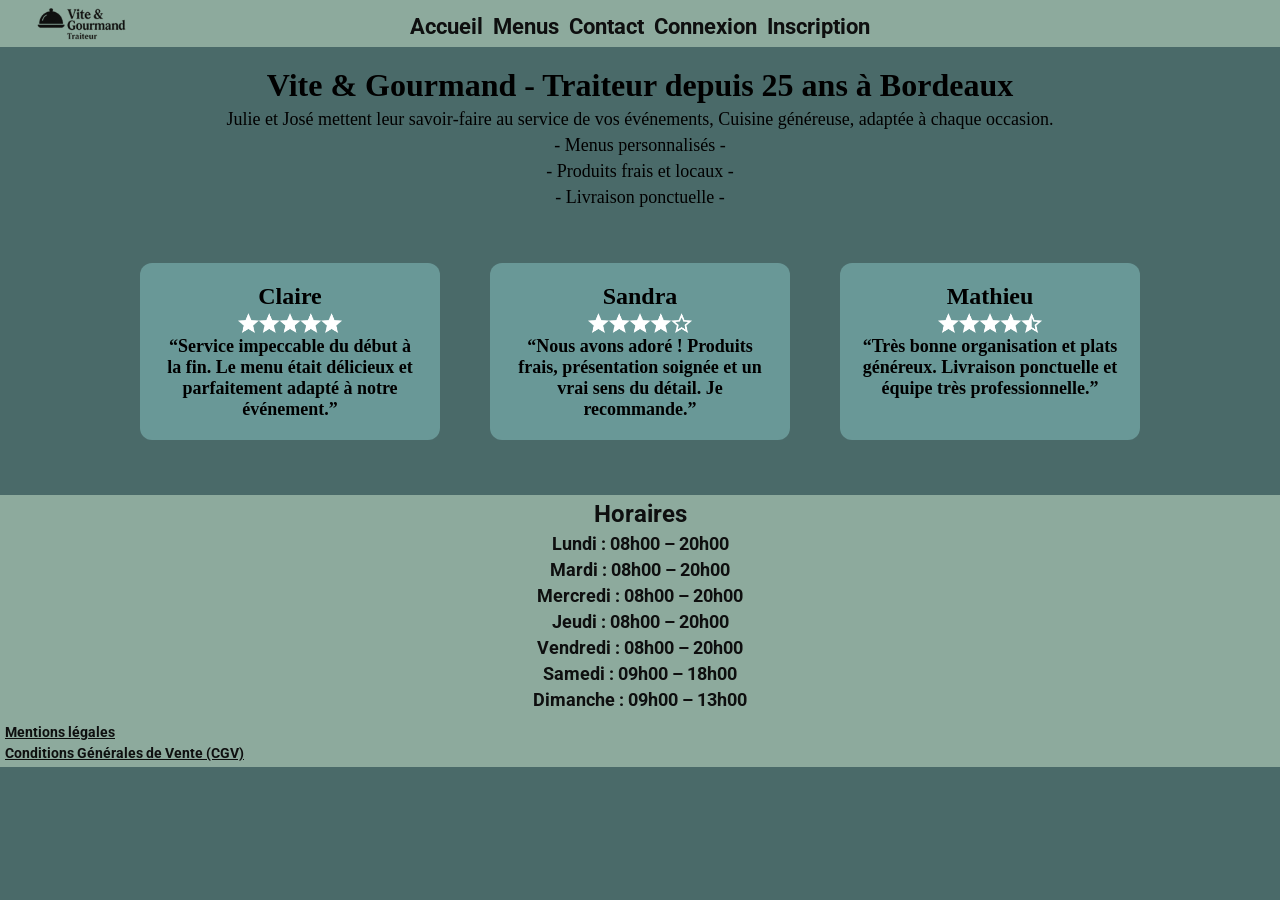
<file: index.html>
<!DOCTYPE html>
<html lang="fr">
<head>
    <meta charset="UTF-8">
    <meta name="viewport" content="width=device-width, initial-scale=1.0">
    <title>Vite & Gourmand</title>
    <link rel="stylesheet" href="./assets/css/style.css">
</head>
<body>

    <header id="header"></header>

    <div class="descriptif">
        <h1>Vite & Gourmand - Traiteur depuis 25 ans à Bordeaux</h1>
        <p>Julie et José mettent leur savoir‑faire au service de vos événements, Cuisine généreuse, adaptée à chaque occasion.</p>
        <ul>
            <li>- Menus personnalisés -</li>
            <li>- Produits frais et locaux -</li>
            <li>- Livraison ponctuelle -</li>
        </ul>
    </div>

    <div class="cards">
        <div class="card">
            <h2>Claire</h2>
            <img src="./assets/images/5etoile.png" alt="5 etoiles">
            <div class="content">
                <h3>“Service impeccable du début à la fin. Le menu était délicieux et parfaitement adapté à notre événement.”</h3>
            </div>
        </div>

        <div class="card">
            <h2>Sandra</h2>
            <img src="./assets/images/4Etoile.png" alt="4 etoiles">
            <div class="content">
                <h3>“Nous avons adoré ! Produits frais, présentation soignée et un vrai sens du détail. Je recommande.”</h3>
            </div>
        </div>

        <div class="card">
            <h2>Mathieu</h2>
            <img src="./assets/images/4-5etoile.png" alt="4 et demi etoiles">
            <div class="content">
                <h3>“Très bonne organisation et plats généreux. Livraison ponctuelle et équipe très professionnelle.”</h3>
            </div>
        </div>
    </div>

    <footer id="footer"></footer>

    <script type="module">
        import { loadNavbar, loadFooter } from "./assets/js/script.js";
        loadNavbar();
        loadFooter();
    </script>
</body>
</html>
</file>
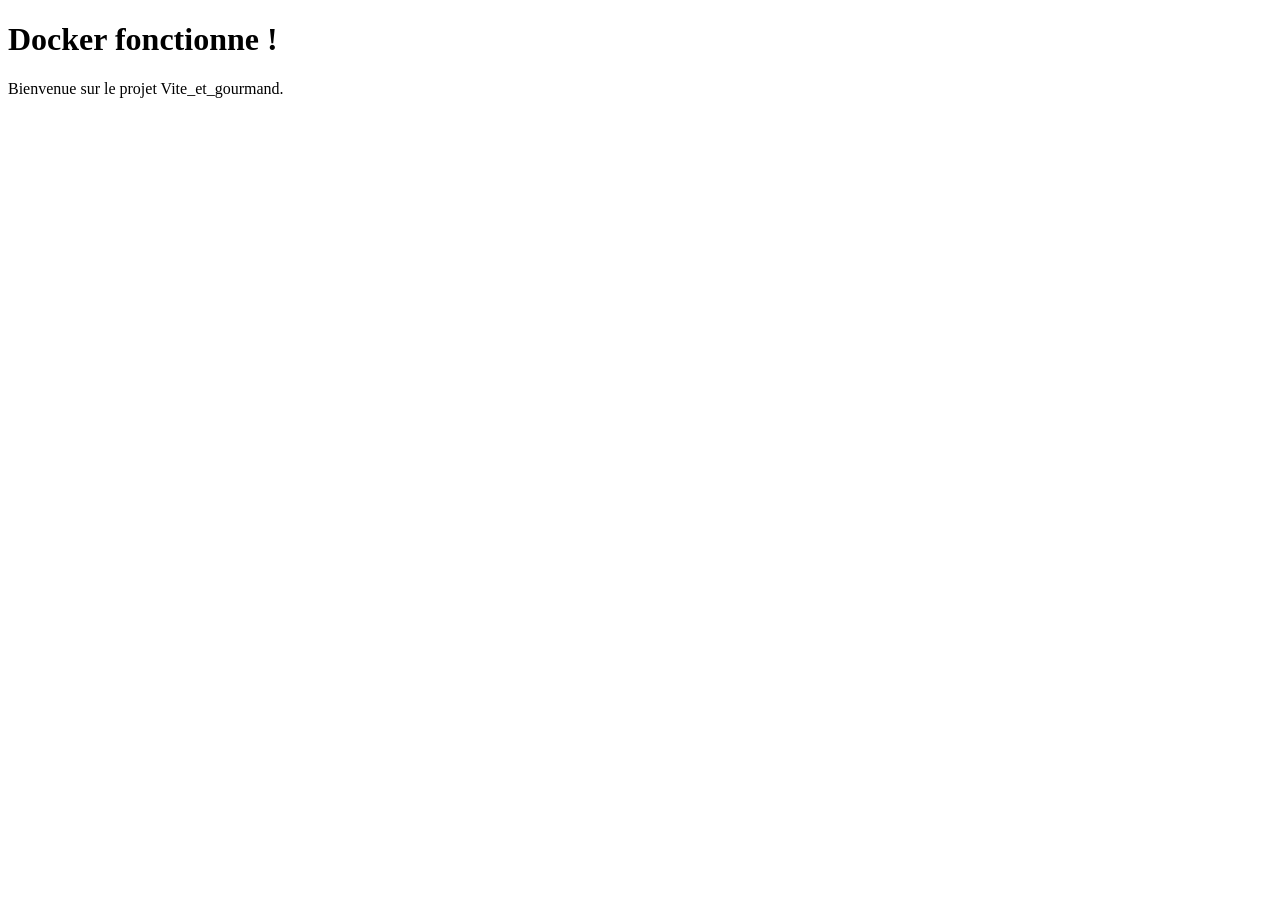
<file: public/index.html>
<!DOCTYPE html>
<html lang="fr">
<head>
    <meta charset="UTF-8">
    <title>Vite et Gourmand</title>
</head>
<body>
    <h1>Docker fonctionne !</h1>
    <p>Bienvenue sur le projet Vite_et_gourmand.</p>
</body>
</html>
</file>
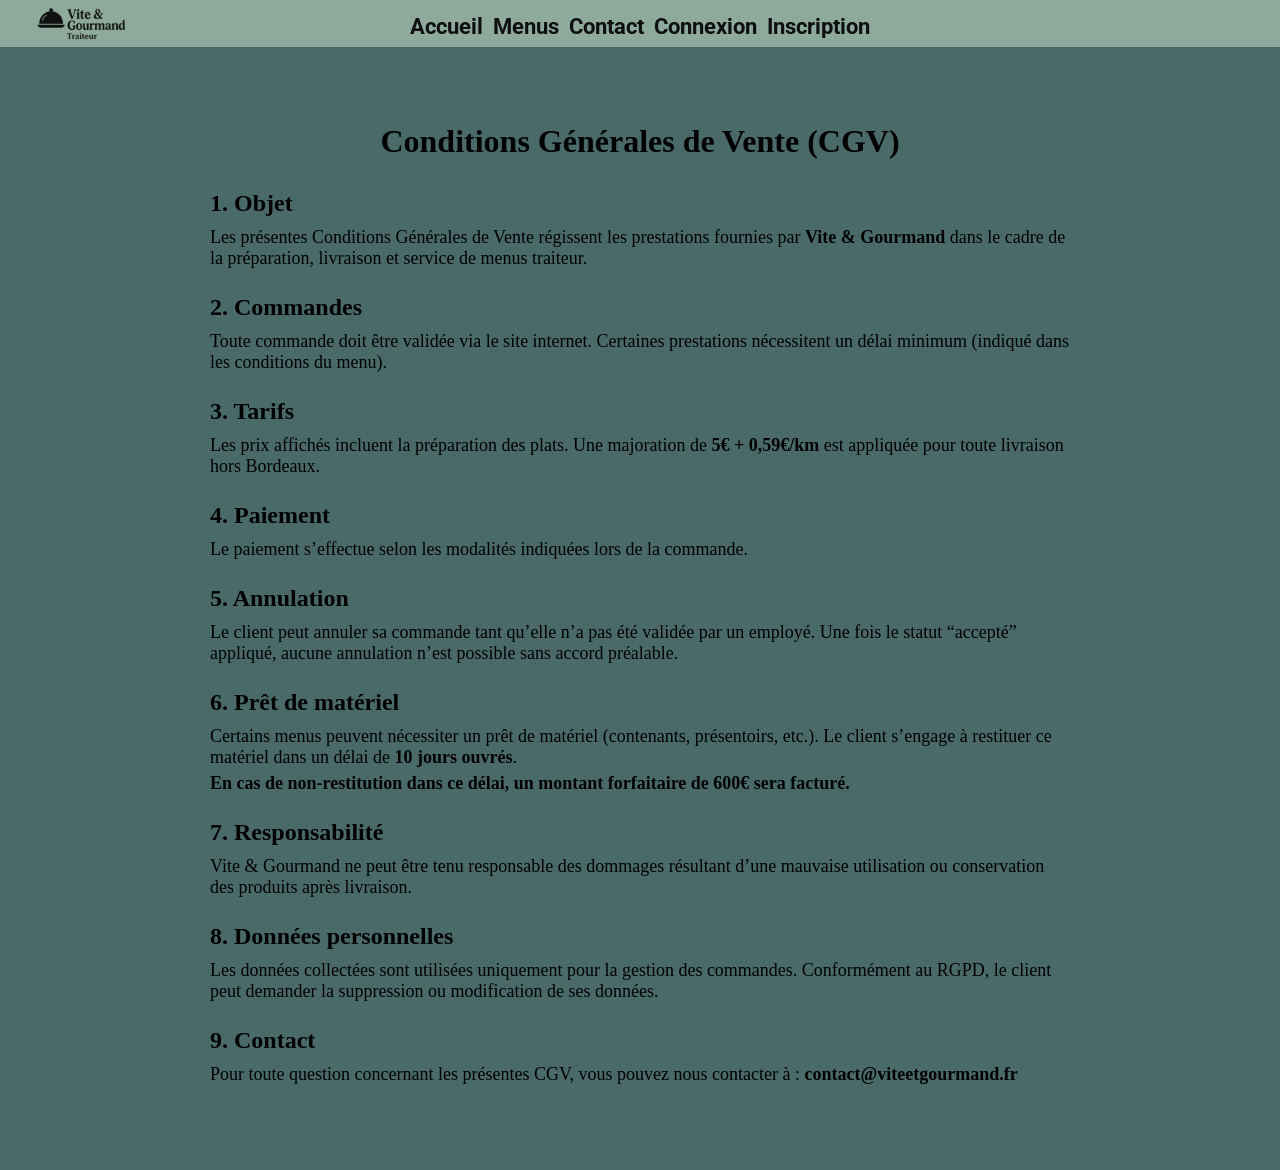
<file: pages/cgv.html>
<!DOCTYPE html>
<html lang="fr">

<head>
    <meta charset="UTF-8">
    <meta name="viewport" content="width=device-width, initial-scale=1.0">
    <title>Conditions Générales de Vente</title>
    <link rel="stylesheet" href="../assets/css/style.css">
</head>

<body>

    <header id="header"></header>

    <script type="module">
        import { loadNavbar, loadFooter } from "../assets/js/script.js";
        loadNavbar();
        loadFooter();
    </script>

    <main class="legal-container">

        <h1>Conditions Générales de Vente (CGV)</h1>

        <section>
            <h2>1. Objet</h2>
            <p>Les présentes Conditions Générales de Vente régissent les prestations fournies par 
            <strong>Vite & Gourmand</strong> dans le cadre de la préparation, livraison et service de menus traiteur.</p>
        </section>

        <section>
            <h2>2. Commandes</h2>
            <p>Toute commande doit être validée via le site internet. Certaines prestations nécessitent un délai minimum 
            (indiqué dans les conditions du menu).</p>
        </section>

        <section>
            <h2>3. Tarifs</h2>
            <p>Les prix affichés incluent la préparation des plats.  
            Une majoration de <strong>5€ + 0,59€/km</strong> est appliquée pour toute livraison hors Bordeaux.</p>
        </section>

        <section>
            <h2>4. Paiement</h2>
            <p>Le paiement s’effectue selon les modalités indiquées lors de la commande.</p>
        </section>

        <section>
            <h2>5. Annulation</h2>
            <p>Le client peut annuler sa commande tant qu’elle n’a pas été validée par un employé.  
            Une fois le statut “accepté” appliqué, aucune annulation n’est possible sans accord préalable.</p>
        </section>

        <section>
            <h2>6. Prêt de matériel</h2>
            <p>Certains menus peuvent nécessiter un prêt de matériel (contenants, présentoirs, etc.).  
            Le client s’engage à restituer ce matériel dans un délai de <strong>10 jours ouvrés</strong>.</p>

            <p><strong>En cas de non‑restitution dans ce délai, un montant forfaitaire de 600€ sera facturé.</strong></p>
        </section>

        <section>
            <h2>7. Responsabilité</h2>
            <p>Vite & Gourmand ne peut être tenu responsable des dommages résultant d’une mauvaise utilisation ou conservation des produits après livraison.</p>
        </section>

        <section>
            <h2>8. Données personnelles</h2>
            <p>Les données collectées sont utilisées uniquement pour la gestion des commandes.  
            Conformément au RGPD, le client peut demander la suppression ou modification de ses données.</p>
        </section>

        <section>
            <h2>9. Contact</h2>
            <p>Pour toute question concernant les présentes CGV, vous pouvez nous contacter à :  
            <strong>contact@viteetgourmand.fr</strong></p>
        </section>

    </main>
</body>

</html>
</file>
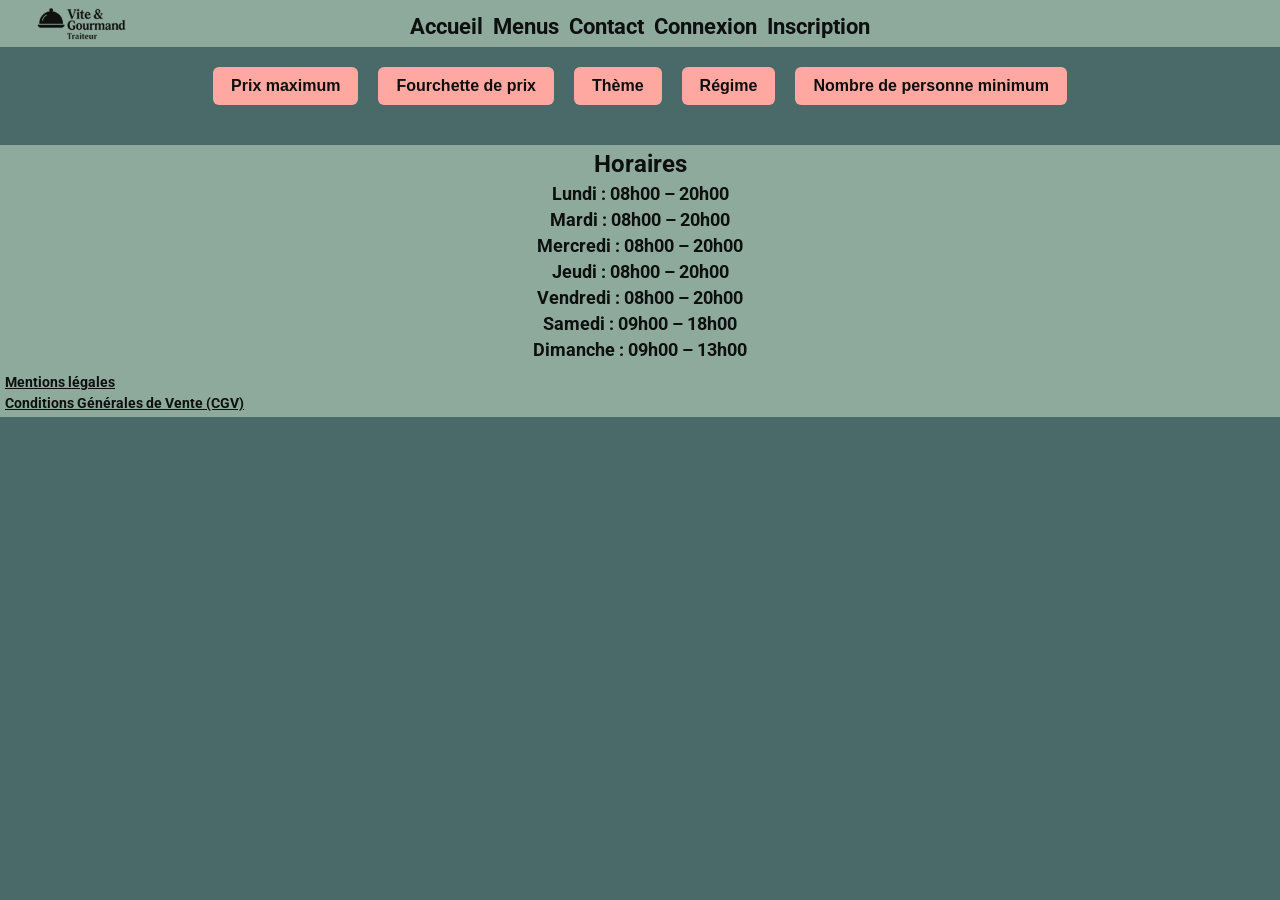
<file: pages/commande.html>
<!DOCTYPE html>
<html lang="fr">

<head>
    <meta charset="UTF-8">
    <meta name="viewport" content="width=device-width, initial-scale=1.0">
    <title>Commande</title>
    <link rel="stylesheet" href="../assets/css/style.css">
</head>

<body>

    <header id="header"></header>

    <script type="module">
        import { loadNavbar, loadFooter } from "../assets/js/script.js";
        loadNavbar();
        loadFooter();
    </script>

    <main class="commande-container">

        <div class="commande-card">

            <h1>Commande du menu</h1>

            <form id="commande-form">

                <h2>Informations client</h2>

                <label for="fullname">Nom et Prénom</label>
                <input type="text" id="fullname" readonly>

                <label for="email">Email</label>
                <input type="email" id="email" readonly>

                <label for="gsm">Numéro de téléphone</label>
                <input type="text" id="gsm" readonly>

                <h2>Prestation</h2>

                <label for="adresse">Adresse de livraison</label>
                <input type="text" id="adresse" placeholder="N° et nom de la rue seulement" required>

                <label for="ville">Ville</label>
                <input type="text" id="ville" required>

                <label for="cp">Code postal</label>
                <input type="text" id="cp" required>

                <label for="distance">Distance en km</label>
                <input type="number" id="distance" min="0" value="0">
                <p class="info-livraison">
                    Livraison : 5 €.<br>
                    Hors Bordeaux : +0,59 €/km.
                </p>
                <br>

                <label for="date">Date de la prestation</label>
                <input type="date" id="date" required>

                <label for="heure">Heure souhaitée</label>
                <input type="time" id="heure" required>

                <h2>Nombre de personnes</h2>

                <label for="nbPersonnes">Nombre de personnes</label>
                <input type="number" id="nbPersonnes" min="1" required>

                <p id="prixTotal" class="prix-info">Prix total : 0 €</p>
                <p id="reductionInfo" class="prix-info reduction-info">
                    Ajoutez 5 personnes de plus pour obtenir une réduction de 10% !
                </p>

                <button type="submit" class="btn-detail">Valider la commande</button>
                <a href="./espace-utilisateur.html" class="btn-detail"
                    style="display:block; text-align:center; margin-top:20px;">
                    Retour à mon Compte
                </a>


            </form>

        </div>

    </main>

    <footer id="footer"></footer>

    <script src="../assets/js/commande.js"></script>

</body>

</html>
</file>
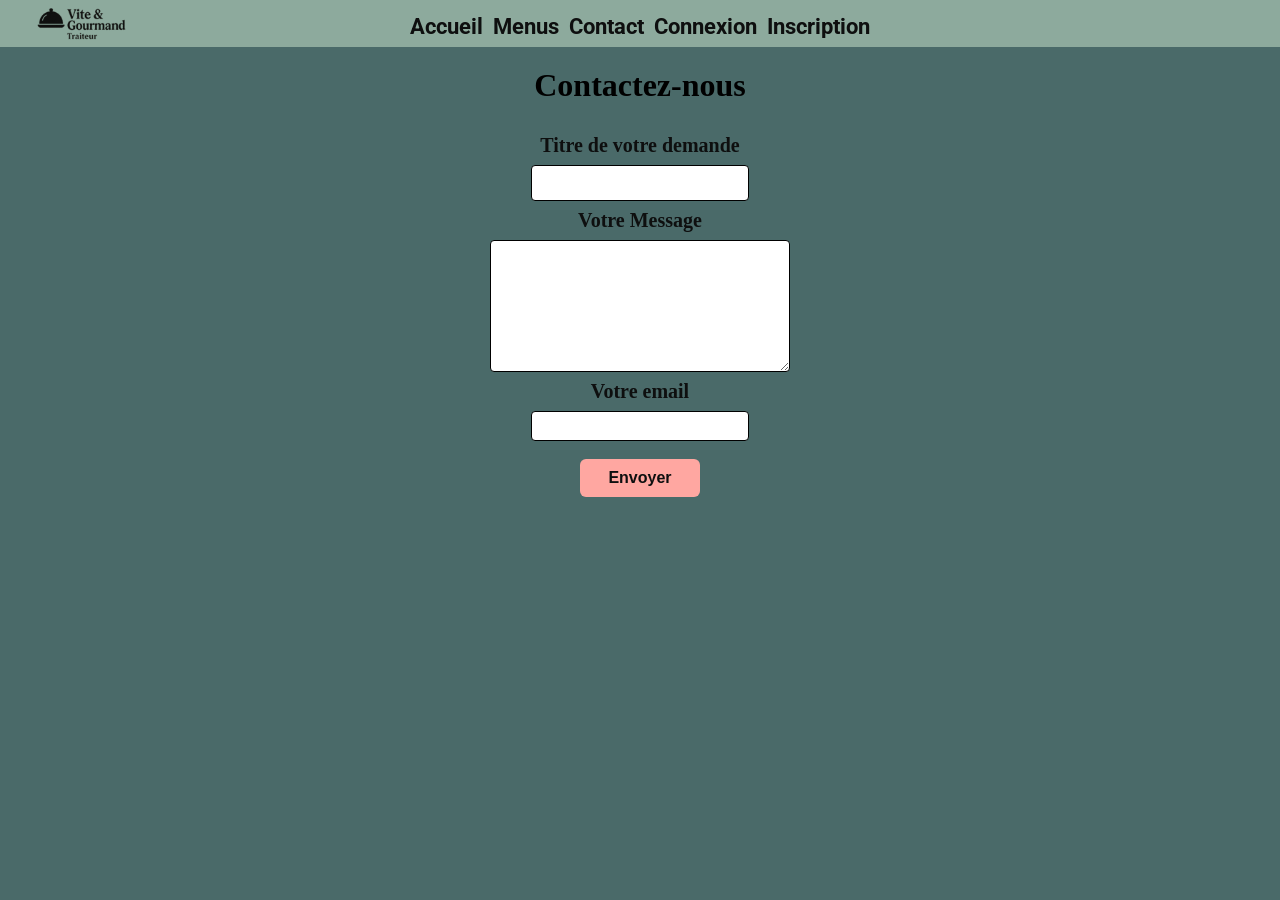
<file: pages/contact.html>
<!DOCTYPE html>
<html lang="fr">
<head>
    <meta charset="UTF-8">
    <meta name="viewport" content="width=device-width, initial-scale=1.0">
    <title>Contact – Vite & Gourmand</title>
    <link rel="stylesheet" href="../assets/css/style.css">
</head>

<body>

    <header id="header"></header>

    <script type="module">
        import { loadNavbar } from "../assets/js/script.js";
        loadNavbar(); // PAS DE FOOTER ICI
    </script>

    <main class="contact-container">

        <h1>Contactez-nous</h1>

        <form id="contact-form">

            <label for="titre">Titre de votre demande</label>
            <input type="text" id="titre" required>

            <label for="description">Votre Message</label>
            <textarea id="description" rows="6" required></textarea>

            <label for="email">Votre email</label>
            <input type="email" id="email" required>

            <button type="submit" class="btn-action">Envoyer</button>

        </form>

        <p id="message-confirmation" class="hidden">
            Votre message a bien été envoyé. Nous vous répondrons rapidement.
        </p>

    </main>
<script src="../assets/js/contact.js"></script>
</body>
</html>
</file>
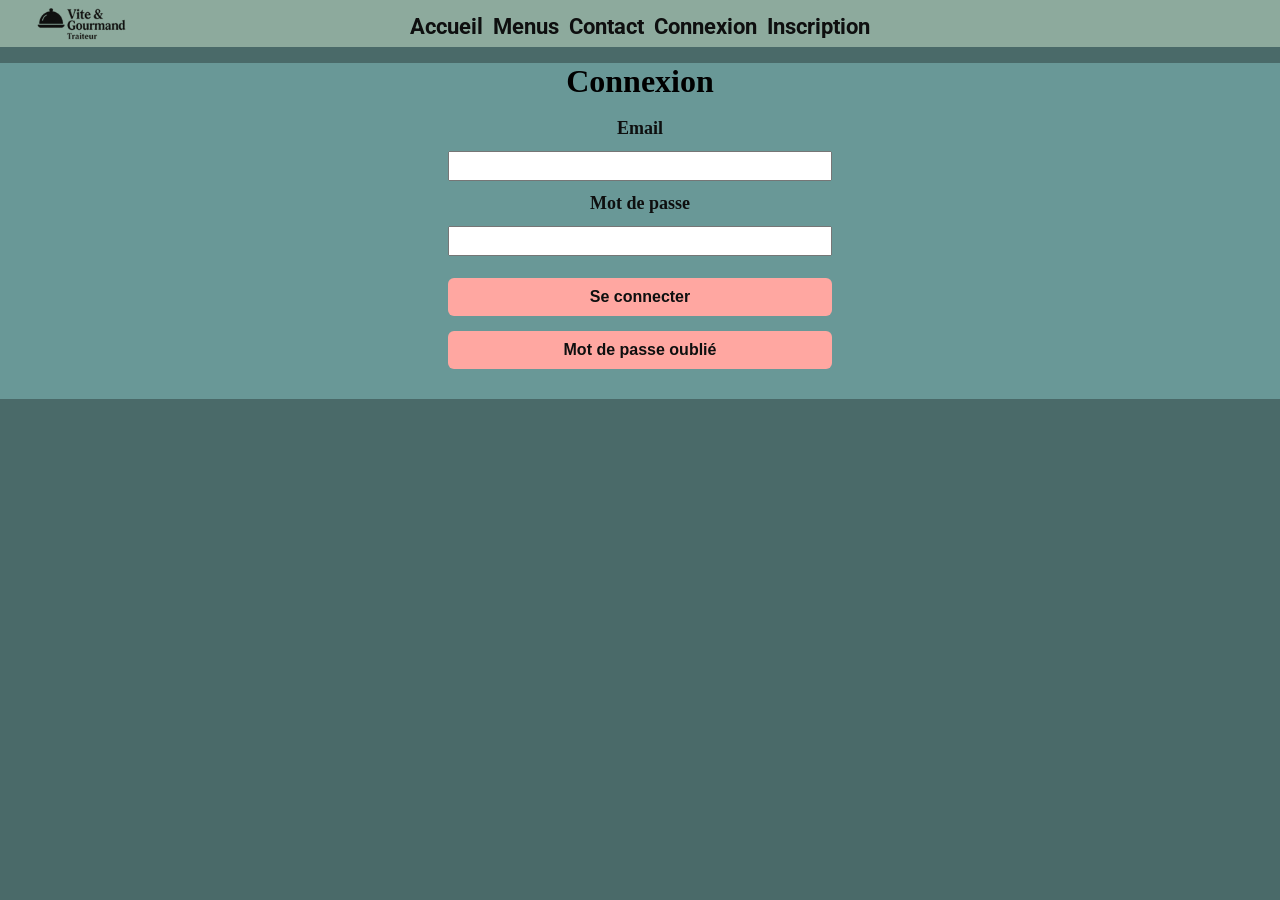
<file: pages/espace-admin.html>
<!DOCTYPE html>
<html lang="fr">

<head>
    <meta charset="UTF-8">
    <meta name="viewport" content="width=device-width, initial-scale=1.0">
    <title>Espace administrateur</title>
    <link rel="stylesheet" href="../assets/css/style.css">
</head>

<body>



    <!-- NAVBAR -->
    <header id="header"></header>
    <script type="module">
        import { loadNavbar } from "../assets/js/script.js";
        loadNavbar();
    </script>

    <main class="user-container">

        <!-- 1. EMPLOYÉS  ok ordre js-->
        <section class="admin-section">
            <div class="admin-header">
                <h1>Gestion des employés</h1>
                <button id="btn-ajout-employe" class="btn-primary">Créer un employé</button>
            </div>
            <ul id="liste-employes" class="admin-list"></ul>
        </section>

        <!-- 2. MENUS ok js-->
        <section class="admin-section">
            <div class="admin-header">
                <h1>Gestion des menus</h1>
                <button id="btn-ajout-menu" class="btn-primary">Créer un menu</button>
            </div>
            <ul id="liste-menus" class="admin-list"></ul>
        </section>

        <!-- 3. PLATS ok js-->
        <section class="admin-section">
            <div class="admin-header">
                <h1>Gestion des plats</h1>
                <button id="btn-ajout-plat" class="btn-primary">Créer un plat</button>
            </div>
            <ul id="liste-plats" class="admin-list"></ul>
        </section>

        <!-- 4. COMMANDES -->
        <section class="admin-section">
            <div class="admin-header">
                <h1>Gestion des commandes</h1>
            </div>

            <!-- Filtres -->
            <div class="filters">
                <select id="filtre-statut">
                    <option value="">Tous les statuts</option>
                    <option value="en attente">En attente</option>
                    <option value="accepté">Accepté</option>
                    <option value="en préparation">En préparation</option>
                    <option value="en cours de livraison">En cours de livraison</option>
                    <option value="livré">Livré</option>
                    <option value="terminée">Terminée</option>
                    <option value="en attente du retour de matériel">En attente du retour de matériel</option>
                </select>

                <input type="text" id="filtre-client" placeholder="Rechercher un client">
            </div>

            <ul id="liste-commandes" class="admin-list"></ul>
        </section>

        <!-- 5. AVIS -->
        <section class="admin-section">
            <div class="admin-header">
                <h1>Gestion des avis</h1>
            </div>
            <ul id="liste-avis" class="admin-list"></ul>
        </section>

        <!-- 6. HORAIRES -->
        <section class="admin-section">
            <div class="admin-header">
                <h1>Gestion des horaires</h1>
                <button id="btn-ajout-horaire" class="btn-primary">Créer un horaire</button>
            </div>
            <ul id="liste-horaires" class="admin-list"></ul>
        </section>

    </main>


    <script src="../assets/js/espace-admin.js"></script>

</body>

</html>
</file>
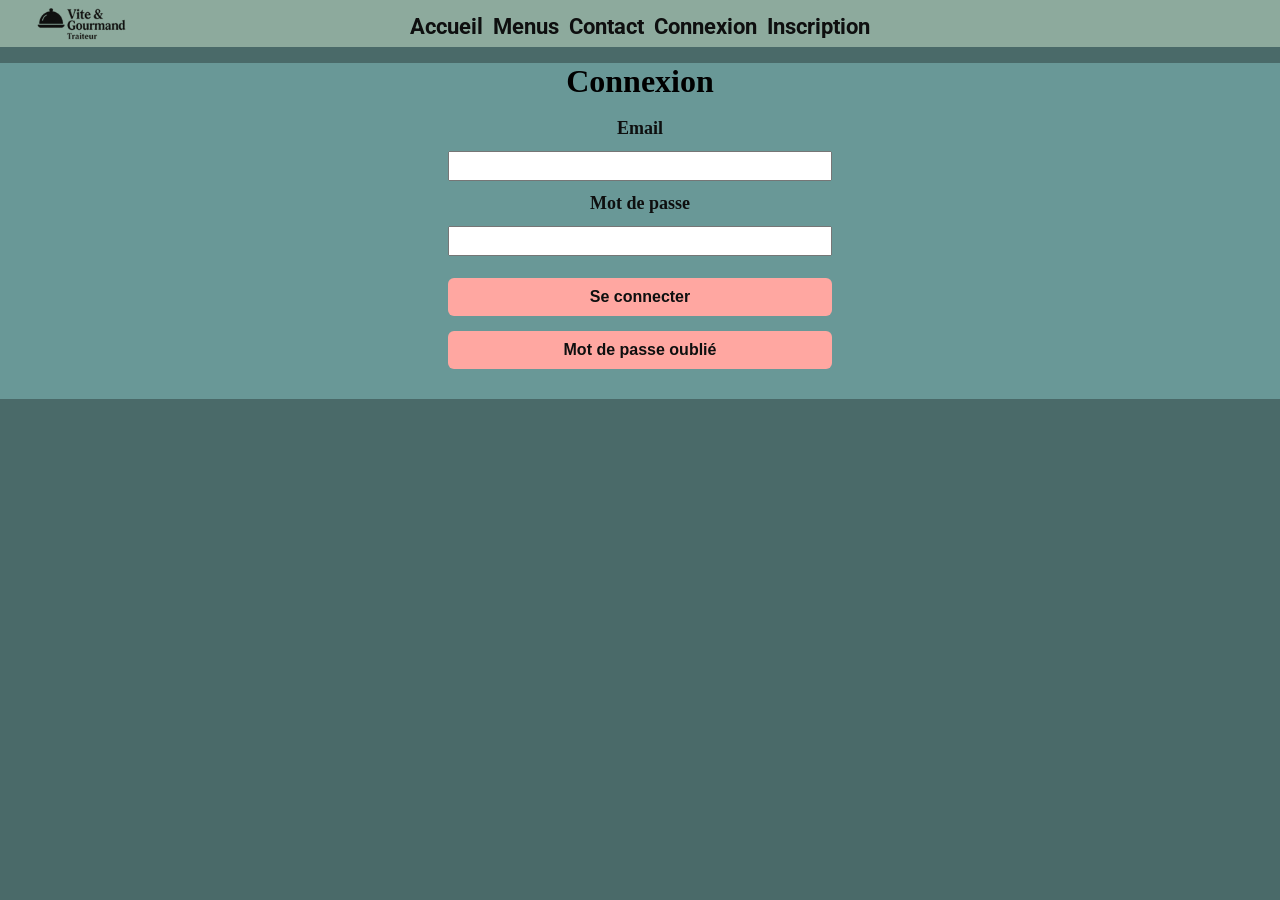
<file: pages/espace-employe.html>
<!DOCTYPE html>
<html lang="fr">

<head>
    <meta charset="UTF-8">
    <meta name="viewport" content="width=device-width, initial-scale=1.0">
    <title>Espace employé</title>
    <link rel="stylesheet" href="../assets/css/style.css">
</head>

<body>

    <!-- NAVBAR DYNAMIQUE -->
    <header id="header"></header>

    <script type="module">
        import { loadNavbar } from "../assets/js/script.js";
        loadNavbar();
    </script>

    <main class="user-container">

        <!-- GESTION DES MENUS -->
        <section class="admin-section">
            <div class="admin-header">
                <h1>Gestion des menus</h1>
                <button id="btn-ajout-menu" class="btn-primary">Créer un menu</button>
            </div>
            <ul id="liste-menus" class="admin-list"></ul>
        </section>

        <!-- GESTION DES PLATS -->
        <section class="admin-section">
            <div class="admin-header">
                <h1>Gestion des plats</h1>
                <button id="btn-ajout-plat" class="btn-primary">Créer un plat</button>
            </div>
            <ul id="liste-plats" class="admin-list"></ul>
        </section>

        <!-- GESTION DES COMMANDES -->
        <section class="admin-section">
            <div class="admin-header">
                <h1>Gestion des commandes</h1>
            </div>

            <!-- Filtres -->
            <div class="filters">
                <select id="filtre-statut">
                    <option value="">Tous les statuts</option>
                    <option value="en attente">En attente</option>
                    <option value="accepté">Accepté</option>
                    <option value="en préparation">En préparation</option>
                    <option value="en cours de livraison">En cours de livraison</option>
                    <option value="livré">Livré</option>
                    <option value="terminée">Terminée</option>
                    <option value="en attente du retour de matériel">En attente du retour de matériel</option>
                </select>

                <input type="text" id="filtre-client" placeholder="Rechercher un client">
            </div>

            <ul id="liste-commandes" class="admin-list"></ul>
        </section>

        <!-- GESTION DES AVIS -->
        <section class="admin-section">
            <div class="admin-header">
                <h1>Gestion des avis</h1>
            </div>
            <ul id="liste-avis" class="admin-list"></ul>
        </section>

        <!-- GESTION DES HORAIRES -->
        <section class="admin-section">
            <div class="admin-header">
                <h1>Gestion des horaires</h1>
                <button id="btn-ajout-horaire" class="btn-primary">Créer un horaire</button>
            </div>
            <ul id="liste-horaires" class="admin-list"></ul>
        </section>

    </main>

    <script src="../assets/js/espace-employe.js"></script>

</body>

</html>
</file>
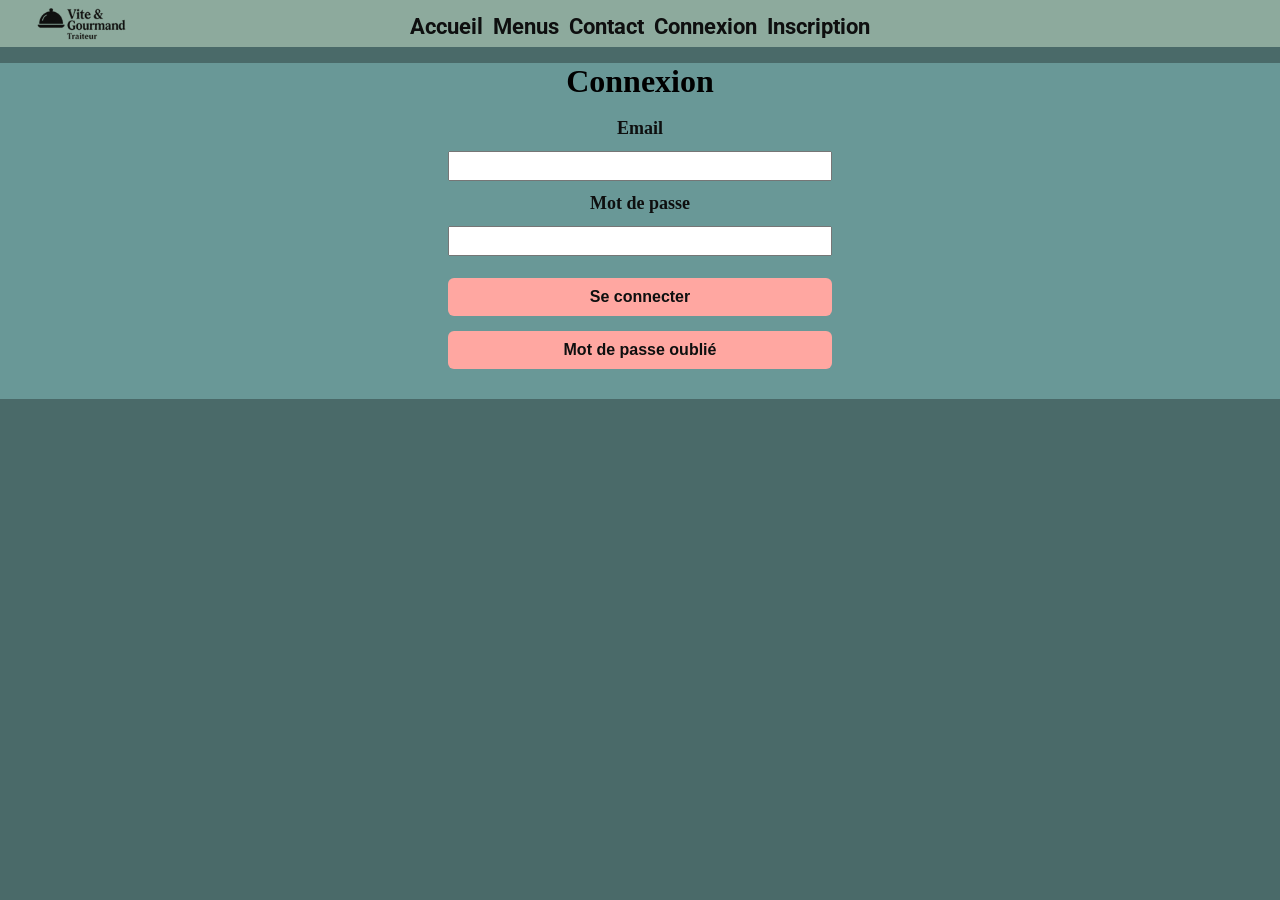
<file: pages/espace-utilisateur.html>
<!DOCTYPE html>
<html lang="fr">

<head>
    <meta charset="UTF-8">
    <meta name="viewport" content="width=device-width, initial-scale=1.0">
    <title>Espace utilisateur</title>
    <link rel="stylesheet" href="../assets/css/style.css">
</head>

<body>
    <!-- NAVBAR DYNAMIQUE -->
    <header id="header"></header>

    <script type="module">
        import { loadNavbar } from "../assets/js/script.js";
        loadNavbar();
    </script>
    

    <section class="admin-section">
        <h2>Mes Informations Personnelles</h2>
        <form id="profile-form">

            <label for="edit-fullname">Nom Prénom</label>
            <input type="text" id="edit-fullname">

            <label for="edit-gsm">GSM</label>
            <input type="text" id="edit-gsm">

            <label for="edit-adresse">Adresse (Rue uniquement)</label>
            <input type="text" id="edit-adresse" placeholder="Numéro et nom de rue">
            <div class="retourligneform">
                <label for="edit-cp">Code postal</label>
                <input type="text" id="edit-cp">

                <label for="edit-ville">Ville</label>
                <input type="text" id="edit-ville">
                <button type="submit" class="btn-primary">Mettre à jour mon profil</button>
            </div>
        </form>
    </section>

    <main class="user-container">
        <h1>Mes commandes</h1>
        <!-- Liste des commandes -->
        <ul id="liste-commandes" class="commandes-liste"></ul>
        <div id="zone-detail"></div>
    </main>
    <script src="../assets/js/espace-utilisateur.js"></script>
</body>

</html>
</file>
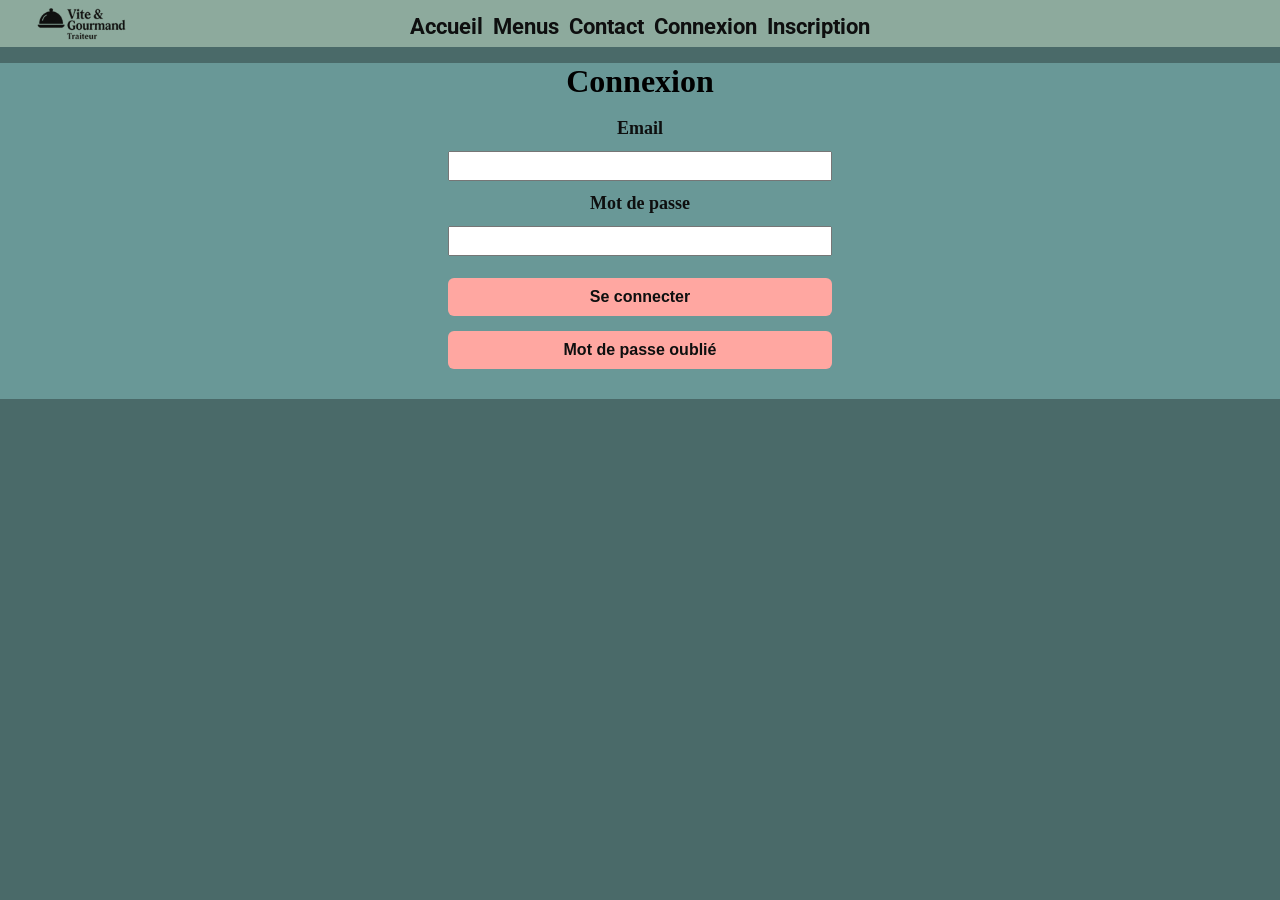
<file: pages/login.html>
<!DOCTYPE html>
<html lang="fr">

<head>
    <meta charset="UTF-8">
    <meta name="viewport" content="width=device-width, initial-scale=1.0">
    <title>Connexion</title>
    <link rel="stylesheet" href="../assets/css/style.css">
</head>

<body>

    <header id="header"></header>

    <script type="module">
        import { loadNavbar } from "../assets/js/script.js";
        loadNavbar();
    </script>

    <main class="login-container">

        <h1>Connexion</h1>
        <br>
        <form id="login-form">

            <label for="email">Email</label>
            <input type="email" id="email" required>

            <label for="password">Mot de passe</label>
            <input type="password" id="password" required>

            <button type="submit">Se connecter</button>

        </form>
        <button id="btn-reset" class="btn-secondary">
            Mot de passe oublié
        </button>

    </main>



    <script src="../assets/js/login.js"></script>

</body>

</html>
</file>
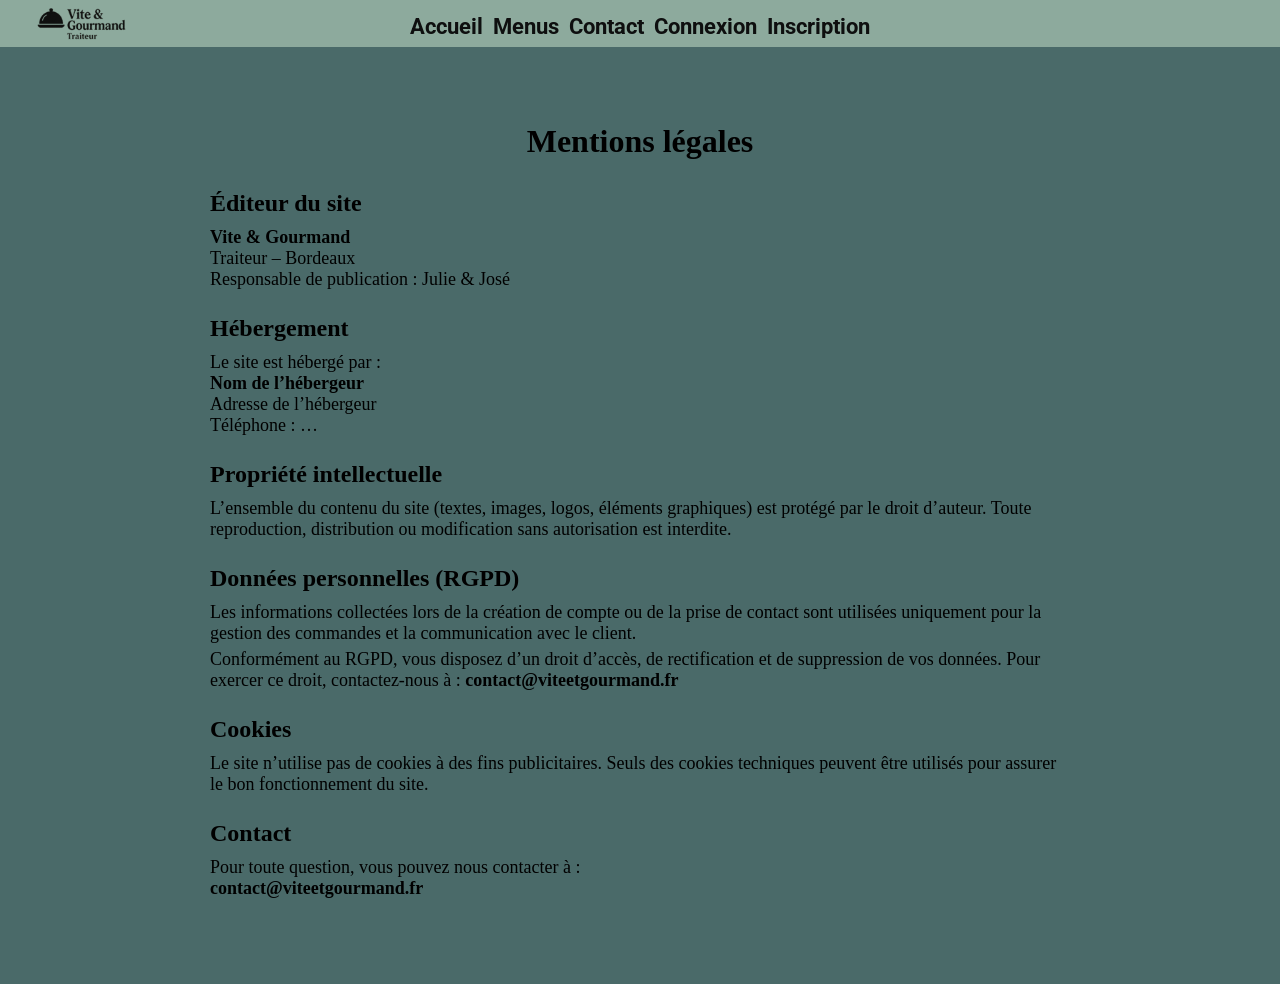
<file: pages/mentionlegal.html>
<!DOCTYPE html>
<html lang="fr">

<head>
    <meta charset="UTF-8">
    <meta name="viewport" content="width=device-width, initial-scale=1.0">
    <title>Mentions légales</title>
    <link rel="stylesheet" href="../assets/css/style.css">
</head>

<body>

    <header id="header"></header>

    <script type="module">
        import { loadNavbar, loadFooter } from "../assets/js/script.js";
        loadNavbar();
        loadFooter();
    </script>

    <main class="legal-container">

        <h1>Mentions légales</h1>

        <section>
            <h2>Éditeur du site</h2>
            <p><strong>Vite & Gourmand</strong><br>
                Traiteur – Bordeaux<br>
                Responsable de publication : Julie & José</p>
        </section>

        <section>
            <h2>Hébergement</h2>
            <p>Le site est hébergé par :<br>
                <strong>Nom de l’hébergeur</strong><br>
                Adresse de l’hébergeur<br>
                Téléphone : …
            </p>
        </section>

        <section>
            <h2>Propriété intellectuelle</h2>
            <p>L’ensemble du contenu du site (textes, images, logos, éléments graphiques) est protégé par le droit
                d’auteur.
                Toute reproduction, distribution ou modification sans autorisation est interdite.</p>
        </section>

        <section>
            <h2>Données personnelles (RGPD)</h2>
            <p>Les informations collectées lors de la création de compte ou de la prise de contact sont utilisées
                uniquement
                pour la gestion des commandes et la communication avec le client.</p>

            <p>Conformément au RGPD, vous disposez d’un droit d’accès, de rectification et de suppression de vos
                données.
                Pour exercer ce droit, contactez-nous à : <strong>contact@viteetgourmand.fr</strong></p>
        </section>

        <section>
            <h2>Cookies</h2>
            <p>Le site n’utilise pas de cookies à des fins publicitaires.
                Seuls des cookies techniques peuvent être utilisés pour assurer le bon fonctionnement du site.</p>
        </section>

        <section>
            <h2>Contact</h2>
            <p>Pour toute question, vous pouvez nous contacter à :<br>
                <strong>contact@viteetgourmand.fr</strong>
            </p>
        </section>

    </main>

</body>

</html>
</file>
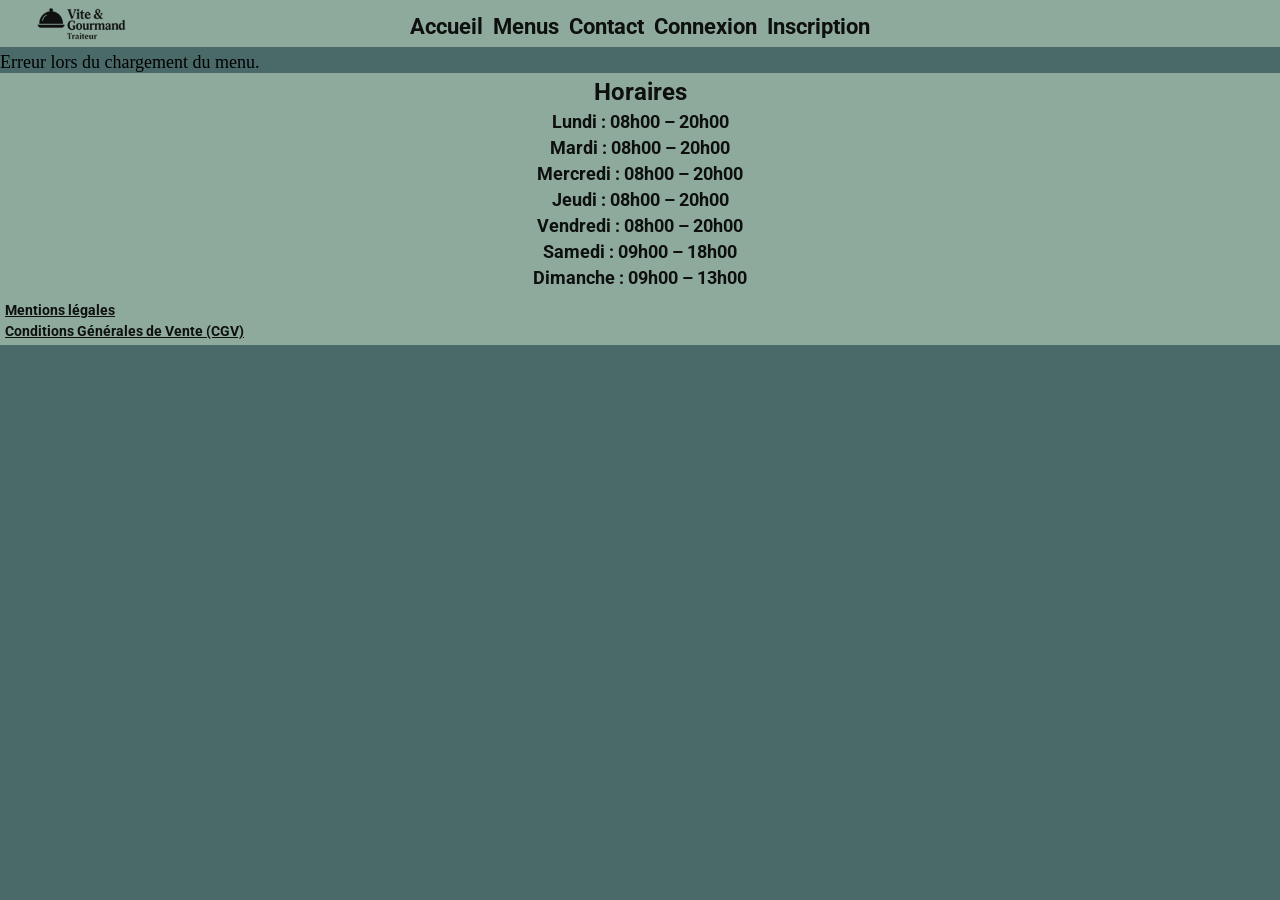
<file: pages/menu-detail.html>
<!DOCTYPE html>
<html lang="fr">
<head>
    <meta charset="UTF-8">
    <meta name="viewport" content="width=device-width, initial-scale=1.0">
    <title>Détail du menu – Vite & Gourmand</title>
    <link rel="stylesheet" href="../assets/css/style.css">
</head>

<body>

<header id="header"></header>

<script type="module">
    import { loadNavbar, loadFooter } from "../assets/js/script.js";
    loadNavbar();
    loadFooter();
</script>

<main class="menu-detail-page">
    <div id="menu-detail-container"></div>
</main>

<footer id="footer"></footer>

<script type="module" src="../assets/js/menu-detail.js"></script>

</body>
</html>
</file>
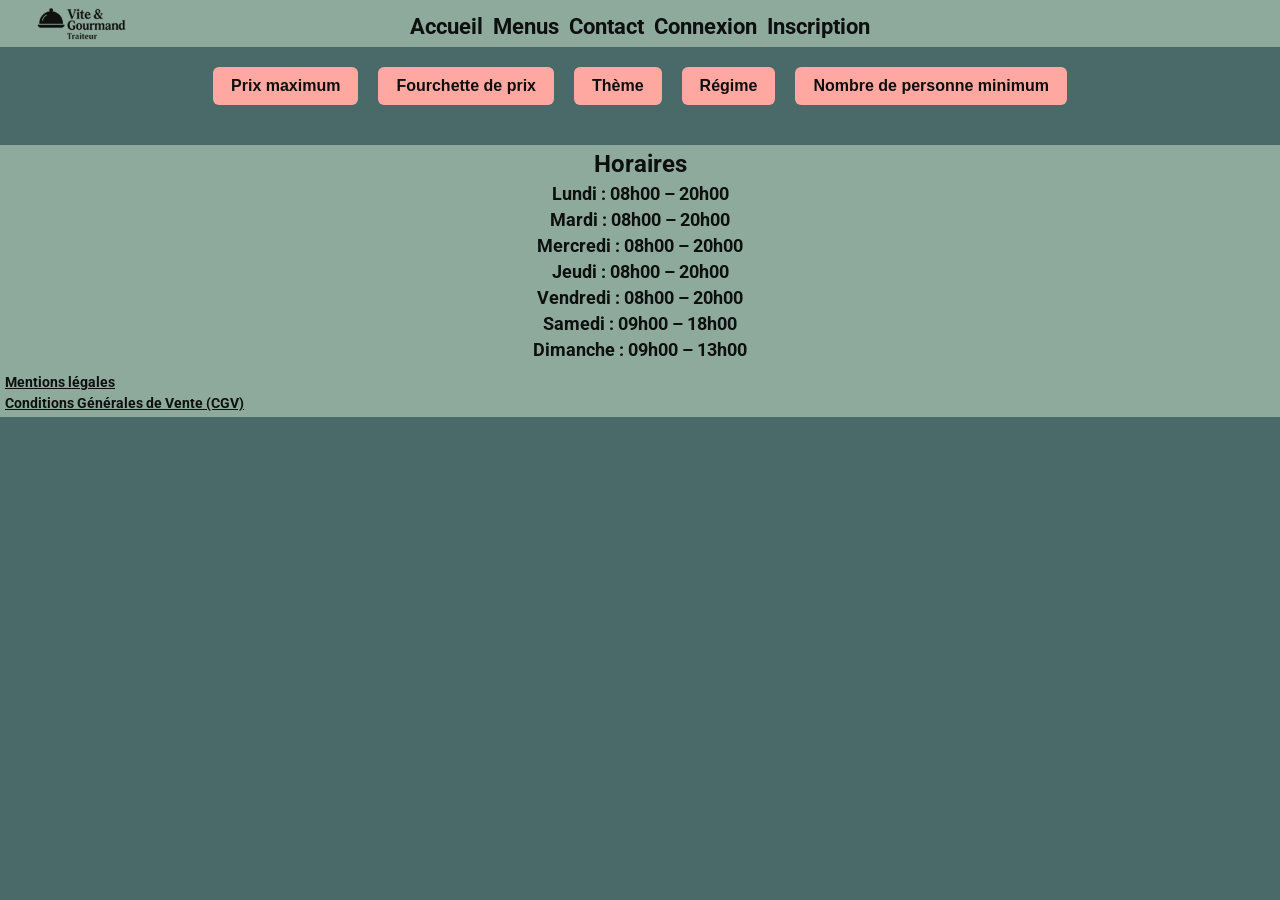
<file: pages/menus.html>
<!DOCTYPE html>
<html lang="fr">

<head>
    <meta charset="UTF-8">
    <meta name="viewport" content="width=device-width, initial-scale=1.0">
    <title>Menus – Vite & Gourmand</title>
    <link rel="stylesheet" href="../assets/css/style.css">
</head>

<body>

    <!-- NAVBAR -->
    <header id="header"></header>

    <script type="module">
        import { loadNavbar, loadFooter } from "../assets/js/script.js";
        loadNavbar();
        loadFooter();
    </script>

    <main class="menus-page">

        <!-- FILTRES -->
<div class="filters">

    <div class="filter-item">
        <button data-filter="prix">Prix maximum</button>
    </div>

    <div class="filter-item">
        <button data-filter="prix-range">Fourchette de prix</button>
    </div>

    <div class="filter-item">
        <button data-filter="theme">Thème</button>
    </div>

    <div class="filter-item">
        <button data-filter="regime">Régime</button>
    </div>

    <div class="filter-item">
        <button data-filter="personnes">Nombre de personne minimum</button>
    </div>

</div>


        <!-- CONTENEUR DES MENUS (rempli en JS) -->
        <div id="menus-container"></div>

    </main>

    <!-- FOOTER -->
    <footer id="footer"></footer>

    <!-- SCRIPT DES MENUS -->
    <script type="module" src="../assets/js/menu.js"></script>

</body>
</html>
</file>
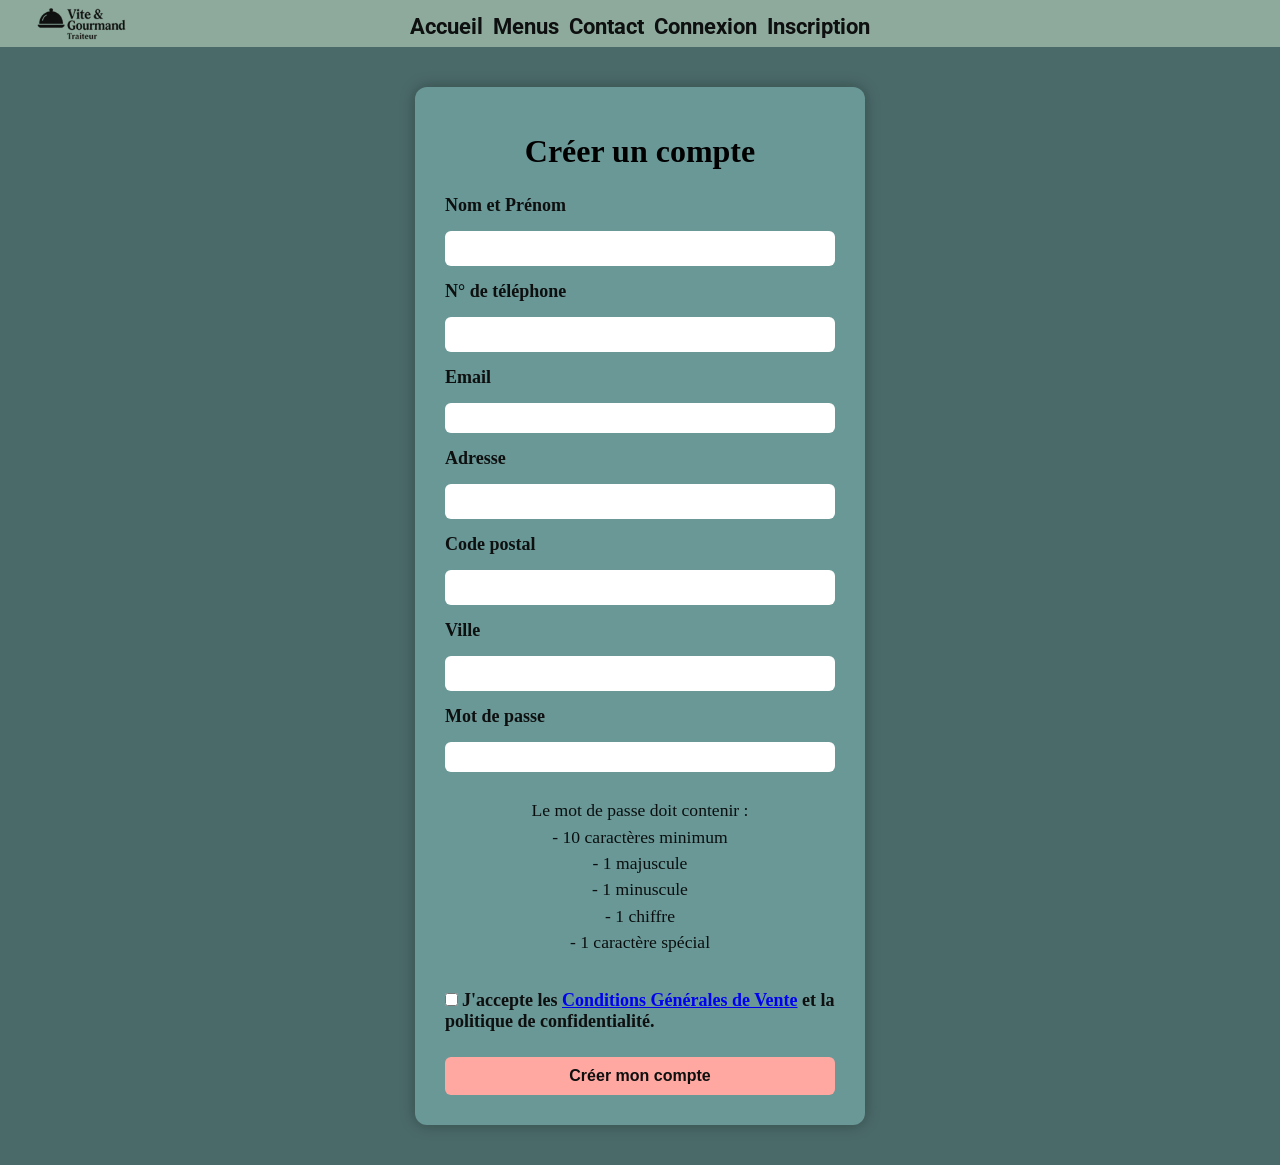
<file: pages/register.html>
<!DOCTYPE html>
<html lang="fr">

<head>
    <meta charset="UTF-8">
    <meta name="viewport" content="width=device-width, initial-scale=1.0">
    <title>Register</title>
    <link rel="stylesheet" href="../assets/css/style.css">
</head>

<body>

    <!-- NAVBAR DYNAMIQUE -->
    <header id="header"></header>

    <script type="module">
        import { loadNavbar } from "../assets/js/script.js";
        loadNavbar();
    </script>

    <!-- CONTENU PRINCIPAL -->
    <main class="register-container">

        <div class="register-card">

            <h1>Créer un compte</h1>

            <form id="register-form">

                <label for="fullname">Nom et Prénom</label>
                <input type="text" id="fullname" required>

                <label for="gsm">N° de téléphone</label>
                <input type="text" id="gsm" required>

                <label for="email">Email</label>
                <input type="email" id="email" required>

                <label for="adresse">Adresse</label>
                <input type="text" id="adresse" required>

                <label for="cp">Code postal</label>
                <input type="text" id="cp" required>

                <label for="ville">Ville</label>
                <input type="text" id="ville" required>

                <label for="password">Mot de passe</label>
                <input type="password" id="password" required>

                <p class="password-info">
                    Le mot de passe doit contenir :
                    <br>- 10 caractères minimum
                    <br>- 1 majuscule
                    <br>- 1 minuscule
                    <br>- 1 chiffre
                    <br>- 1 caractère spécial
                </p>

<!--Ajout Acceptation CGV avec lien sur cette page-->
                <div class="rgpd-check">
                    <input type="checkbox" id="accept-cgv" required>
                    <label for="accept-cgv">J'accepte les <a href="./cgv.html" target="_blank">Conditions Générales de
                            Vente</a> et la politique de confidentialité.</label>
                </div>
                <button type="submit" class="btn-detail">Créer mon compte</button>
            </form>

        </div>

    </main>

    <script src="../assets/js/register.js"></script>

</body>

</html>
</file>
<file: assets/css/style.css>
/* RESET */
* {
    margin: 0;
    padding: 0;
    box-sizing: border-box;
}

/*--------------MON SETTING PERSONNEL------------------*/
html,
body {
    background: var(--fond)
}

/* POLICE */
@font-face {
    font-family: "RobotoBold";
    src: url("../police/Roboto-Bold.ttf") format("truetype");
    font-weight: 800;
}

/* TAILLES DE POLICE (DESKTOP) */
h1 {
    font-size: 32px;
}

h2 {
    font-size: 24px;
}

h3 {
    font-size: 18px;
}

p,
li {
    font-size: 18px;
    margin-top: 5px;
    /* Aère un peu le texte*/
}

/* POLICE Tablettes et Mobiles (768px et moins) */
@media (max-width: 768px) {
    h1 {
        font-size: 26px;
    }

    h2 {
        font-size: 22px;
    }

    h3 {
        font-size: 18px;
    }

    p,
    li,
    label,
    input,
    span {
        font-size: 18px;
    }

    /* 16px est la taille idéale sur mobile */
}

/* POLICE Très petits téléphones (360px et moins) */
@media (max-width: 360px) {
    h1 {
        font-size: 22px;
    }

    h2 {
        font-size: 20px;
    }

    p,
    li,
    label {
        font-size: 18px;
    }
}

/* PALETTE (charte graphique) */
:root {
    --txt-light: #FFFFFF;
    --txt-dark: #0E0F0F;
    --header: #8DAA9D;
    --card: #699897;
    --fond: #4A6A69;
    --btn: #FFA7A1;
}

/*----------FIN SETTING PERSONNELLE  -----------------------------------------------------------------------------*/


/*------------------  RÉGLAGE DE TOUS LES BOUTONS  ------------------------*/

.btn-primary,
.btn-suspend,
.btn-supprimer,
.btn-modifier-menu,
.btn-supprimer-menu,
.btn-modifier-plat,
.btn-supprimer-plat,
.btn-modifier-horaire,
.btn-supprimer-horaire,
.btn-valider-avis,
.btn-refuser-avis,
.btn-action,
.btn-danger,
.btn-annuler,
.btn-detail,
.btn-details2,
.btn-commande,
#btn-reset,
#login-form button {
    background: #FFA7A1;
    color: #0E0F0F;
    border: none;
    padding: 10px 18px;
    border-radius: 6px;
    cursor: pointer;
    font-weight: bold;
    min-width: 120px;
    margin-top: 10px;
    font-size: 1rem;
}

/*----------------------------------------------FIN RÉGLAGE DES BOUTONS  ---------------------------------------------------------------------------*/


/* J' enlève les puces UL */
li {
    list-style: none;
}

/*------------------------------- NAVBAR ------------------------------------------- */
.nav-header {
    display: flex;
    justify-content: space-between;
    align-items: center;
    padding: 5px 20px;
    background-color: var(--header);
    font-family: "RobotoBold", sans-serif;
    position: relative;
}

.logo {
    max-width: 120px;
    height: auto;
}

.burger {
    display: none;
    color: var(--txt-dark);
}

.menu_header {
    display: flex;
    gap: 10px;
    padding: 0;
    margin: 0;
    position: absolute;
    left: 50%;
    transform: translateX(-50%);
}

.menu_header a {
    text-decoration: none;
    color: var(--txt-dark);
    font-size: 22px;
    font-weight: 500;
}


/* NAVBAR RESPONSIVE */
@media (max-width: 768px) {
    .burger {
        display: block;
        cursor: pointer;
    }

    .menu_header {
        display: none;
        /* Caché par défaut */
        flex-direction: column;
        background-color: var(--card);
        position: absolute;
        left: auto;
        transform: none;
        top: 60px;
        right: 20px;
        padding: 20px;
        border-radius: 8px;
        gap: 15px;
        z-index: 1000; /* Force le menu à passer devant TOUT le reste */
    }

    .menu_header.open {
        /* Affiché lorsque la classe "open" est ajoutée */
        display: flex;
        margin: auto;
    }
}

/*-----------------FIN NAVBAR ----------------------------- */


/*---------  FOOTER  ------------------*/

.footer {
    margin-top: 0px;
    padding: 5px;
    background-color: var(--header);
    font-family: "RobotoBold", sans-serif;
    color: var(--txt-dark);
    text-align: center;
}

/* UL horaires centrées */
.ul_horaire {
    padding-left: 0;
    margin-left: 0;
    text-align: center;
}

/* Horaires centrées */
.ul_horaire li {
    text-align: center;
}

/* Mentions légales alignées à gauche */
.mention {
    text-align: left;
    margin-top: 10px;
}

.mention a {
    font-size: 14px;
    color: var(--txt-dark);
}

/* FOOTER RESPONSIVE */
@media (max-width: 768px) {
    .footer {
        padding: 10px;
    }
}

/*-----------------------FIN FOOTER ----------------------------------------*/


/* --------------------- ACCUEIL HTML----------------------- */
.descriptif {
    text-align: center;
    margin-top: 20px;
}

.descriptif ul {
    margin-top: 0px;
    padding: 0px;
}

/* ---------- ACCUEIL HTML VERSION MOBILE ---------- */


@media (max-width: 450px) {
    .descriptif h1 {
        font-size: 32px;
        /* meilleur présentation du texte */
    }
}

@media (max-width: 380px) {
    .descriptif h1 {
        font-size: 28px;
        /*meilleur présentation du texte */
    }
}

@media (max-width: 340px) {
    .descriptif h1 {
        font-size: 24px;
        /*meilleur présentation du texte */
    }
}

/*--------------  ACCUEIL CARD AVIS  ---------------*/
.cards {
    display: flex;
    gap: 30px;
    justify-content: center;
    margin: 45px;
}

.card {
    width: 300px;
    height: auto;
    background-color: var(--card);
    border-radius: 12px;
    padding: 20px;
    margin: 10px;
    display: flex;
    flex-direction: column;
    align-items: center;
    text-align: center;
}

.card img {
    height: 26px;
}

.card h2 {
    margin-top: 0px;
}


/* CARD ACCUEIL AVIS MOBILE */
@media (max-width: 768px) {

    .cards {
        flex-direction: column;
        /* une card par ligne */
        align-items: center;
        /* centrage horizontal */
        gap: 25px;
        /* espace propre entre les cards */
        margin: 20px;
        /* marge réduite */
    }

    .card {
        width: 90%;
        /* s’adapte à l’écran */
        max-width: 350px;
        /* limite propre */
        height: auto;
        /* laisse respirer le contenu */
        padding: 20px;
        margin: 10px auto;
    }

    .card img {
        height: 30px;
    }
}

/*--------------  FIN CARD AVIS  ---------------*/



/*----------------------------  MENUS HTML  ------------------------------------*/
/* MARGE CONTENEUR ET FILTRES */
.menus-page {
    padding: 0px;
    margin-top: 20px;
}

/* FILTRES */
.filters {
    display: flex;
    justify-content: center;
    gap: 20px;
    margin-bottom: 40px;
}

.filter-item {
    display: flex;
    flex-direction: column;
    align-items: flex-start;
}

.filter-input {
    width: 160px;
    /* largeur plus grande */
    padding: 8px 10px;
    margin-top: 8px;
    /* espace entre bouton et input */
    border: 1px solid #ccc;
    border-radius: 6px;
}

.filters button {
    background-color: var(--btn);
    border: none;
    padding: 10px 18px;
    border-radius: 6px;
    cursor: pointer;
    color: var(--txt-dark);
    font-weight: bold;
    font-size: 1rem;
    /* 16px */
}

/*FILTRES MOBILE */
@media (max-width: 768px) {

    .filters {
        flex-direction: column;
        /* filtres les uns sous les autres */
        align-items: center;
        /* centrage horizontal */
        gap: 9px;
        /* espace réduit */
        margin-bottom: -38px;
    }

    .filter-item {
        width: 100%;
        align-items: center;
        /* centre bouton + input */
    }

    .filters button {
        font-size: 0.8rem;
        padding: 8px 16px;
        /* plus compact */
    }

    .filter-input {
        width: 140px;
        /* plus étroit */
        font-size: 0.9rem;
        /* texte plus petit */
        padding: 6px 8px;
    }
}

/*--------------  CARDS MENUS GLOBAL MENU.HTML -----------------------*/


.menu-info {
    text-align: center;
}

.menu-card {
    background-color: var(--card);
    border-radius: 12px;
    height: auto;
    padding: 20px;
    margin: 60px auto;
    max-width: 900px;
    display: flex;
    justify-content: space-around;
    align-items: flex-start
}

/* IMAGE DANS LES CARDS MENUS */
.menu-img img {
    width: 400px;
    height: 310px;
    border-radius: 12px;
    display: flex;
    flex-direction: column;
    align-items: center;
    justify-content: center;
    margin-top: 110px;
}

/* REDIMENSIONNER IMAGE FLECHE */
.arrow img {
    width: 60px;
    height: 60px;
}

/* Conteneur des flèches  */
.arrow-container {
    margin-top: -80px;
    display: flex;
    justify-content: center;
    gap: 34px;
}

/* ENLÈVE BORDURE DES FLECHES*/
.arrow {
    background: none;
    border: none;
    cursor: pointer;
    padding: 0;
}

/*---- CARDS MENU-DETAIL RESPONSIVE  ----*/
@media (max-width: 768px) {
    .menu-card {
        flex-direction: column;
        align-items: center;
        text-align: center;
        gap: 20px;
        padding: 20px;
        max-width: 650px;
    }

    .menu-img {
        display: flex;
        flex-direction: column;
        align-items: center;
    }

    .menu-img img {
        width: 80%;
        height: auto;
        margin-top: 5px;
    }

    .arrow-container {
        margin-top: 8px;
        gap: 20px;
    }

    .arrow img {
        width: 40px;
        height: 40px;
    }
}

/* A 475 px je redimensionne la card*/
@media (max-width: 475px) {
    .menu-card {
        max-width: 398px;
        /*largeur card adaptée*/
    }

    .menu-card h1 {
        margin-top: -8px;
    }
}

/* A 400 px le texte casse je redimensionne*/
@media (max-width: 400px) {
    .menu-card {
        max-width: 358px;
        /*largeur card adaptée*/
    }

    .menu-card h1 {
        margin-top: -8px;
    }
}


    @media (max-width: 360px) {
        .menu-card {
            max-width: 300px;
            /*largeur card adaptée*/
        }

        .menu-card h1 {
            margin-top: -8px;
        }
    }



/*---------------------  PAGE COMMANDE  --------------------------------- */
/* Centrage du container*/
.commande-container {
    display: flex;
    justify-content: center;
    padding: 40px 20px;
}

.commande-card {
    background-color: var(--fond);
    padding: 30px;
    border-radius: 12px;
    max-width: 600px;
    width: 100%;
}

#commande-form input {
    width: 100%;
    padding: 10px 12px;
    margin-bottom: 15px;
    border-radius: 8px;
    border: 1px solid #ddd;
    font-size: 0.9375rem;
    /* 15px */
}

.prix-info {
    font-size: 1.125rem;
    /* 18px */
    font-weight: bold;
    margin-top: 10px;
    margin-bottom: 20px;
    color: var(--txt-dark);
}


/* -----------------PAGE REGISTER  ------------------------------- */
.register-container {
    display: flex;
    justify-content: center;
    padding: 40px 20px;
}

.register-card {
    background-color: var(--card);
    padding: 30px;
    border-radius: 12px;
    width: 100%;
    max-width: 450px;
    box-shadow: 0 0 15px rgba(0, 0, 0, 0.3);
}

.register-card h1 {
    text-align: center;
    margin-bottom: 25px;
}

#register-form {
    display: flex;
    flex-direction: column;
    gap: 15px;
}

#register-form input {
    padding: 10px;
    border-radius: 6px;
    border: none;
    outline: none;
}

.password-info {
    text-align: center;
    font-size: 1.1rem;
    opacity: 0.9;
    margin: 10px 0 20px 0;
    line-height: 1.5;
}


/*------------CONTACT HTML  ----------------------*/

.contact-container h1 {
    text-align: center;
    margin-top: 20px;
}

#contact-form {
    display: flex;
    flex-direction: column;
    gap: 0.5rem;
    align-items: center;
    margin-top: 30px;
}

#contact-form label {
    color: var(--txt-dark);
    font-size: 20px;
}

#contact-form #description {
    width: 300px;
}

#contact-form input,
#contact-form textarea {
    padding: 0.5rem;
    border: 1px solid;
    border-radius: 4px;
    font-size: 1rem;
    transition: border 0.3s;
}

/* Message de confirmation */
.hidden {
    display: none;
}

#message-confirmation {
    text-align: center;
    color: var(--primary);
    font-weight: 500;
    margin-top: 2rem;
    font-size: 1.1rem;
}

/*--------------- MENTION LEGAL HTML -----------------------*/
.legal-container {
    max-width: 900px;
    /* Valeur la plus large conservée */
    margin: 40px auto;
    /* Marge supérieure/inférieure plus importante */
    padding: 20px;
}

.legal-container h1 {
    text-align: center;
    margin-bottom: 30px;
}

.legal-container section {
    margin-bottom: 25px;
}

.legal-container h2 {
    margin-bottom: 10px;
}


/*---------------  ESPACE ADMINISTRATEUR  -----------------------------*/
.admin-section {
    background: var(--card);
    padding: 20px;
    margin-bottom: 30px;
}

.admin-section h1 {
    margin-top: 20px;
    margin-bottom: 10px;
    font-size: 1.5rem;
    color: var(--txt-dark);
    text-align: center;
}

.admin-header {
    display: flex;
    justify-content: space-between;
    align-items: center;
    margin-bottom: 20px;
    gap: 15px;
}

/* ====== LISTES ====== */
.admin-section ul {
    list-style: none;
    padding: 0;
}

.admin-section li {
    background: var(--header);
    padding: 15px;
    margin-bottom: 12px;
    border-radius: 6px;
}

.admin-item {
    display: flex;
    justify-content: space-between;
    align-items: center;
    gap: 15px;
}

.admin-item-info {
    display: grid;
    grid-template-columns: 1fr;
    gap: 4px;
}

.admin-item-info strong {
    display: block;
    margin-bottom: 5px;
}

/* Correction du statut */
.admin-item-info .statut-ligne {
    white-space: nowrap;
}

.admin-item-info .statut-ligne strong {
    display: inline;
}



.admin-actions {
    display: flex;
    gap: 10px;
}


/* ====== FILTRES ====== */
.filtres {
    display: flex;
    gap: 15px;
    margin-bottom: 20px;
}

.filtres input,
.filtres select,
.select-statut {
    padding: 10px;
    border: 1px solid #ddd;
    border-radius: 6px;
    flex: 1;
}

/* ====== RESPONSIVE ====== */
@media (max-width: 768px) {

    /* Section commandes */
    .admin-section .filters {
        display: flex;
        flex-direction: column;
        margin-bottom: 15px;
    }

    .filters select,
    .filters input {
        width: 34%;
        padding: 8px;
        box-sizing: border-box;
    }
}
@media (max-width: 767px) {
        .filters select,
        .filters input {
        width: 54%;
    }
}
@media (max-width: 378px) {
        .filters select,
        .filters input {
        width: 70%;
    }
}


    /* Liste des commandes */
    .admin-list li {
        flex-direction: column !important;
    }

    .admin-item-info,
    .admin-actions {
        width: 100% !important;
        margin-bottom: 10px;
    }

    .admin-actions {
        display: flex;
        flex-direction: column;
        gap: 8px;
    }

    .admin-actions select,
    .admin-actions button {
        width: 100% !important;
        padding: 8px;
    }




/*-------------------  ESPACE UTILISATEUR  ------------------------*/

.user-container {
    max-width: 900px;
    margin: 0px auto 0 auto;
    padding: 20px;

    background-color: #4A6A69;
    /* couleur de fond de ta charte */
    border-radius: 10px;
    position: relative;
    z-index: 2;
}

.commandes-liste {
    color: #FFFFFF;
}

.commande-details strong {
    color: var(--txt-dark);
}



/*Gestion des donnée personnelles*/
.retourligneform #edit-cp {
    margin-left: 12px;
}

.retourligneform #edit-ville {
    margin-left: 6px;
}

.retourligneform .btn-primary {
    margin-left: 76px;
}



/*Gestion des donnée personnelles RESPONSIVE*/
@media (max-width: 768px) {
    .admin-section h2 {
        text-align: center;
    }

    #profile-form {
        margin-top: 10px;
    }

    #profile-form,
    .retourligneform {
        display: flex;
        flex-direction: column;
        width: 100%;
    }

    /* cases blanches IDENTIQUES */
    #profile-form input {
        width: 100% !important;
        height: 30px;
        box-sizing: border-box;
        margin-left: 0 !important;
        margin-bottom: 4px;
        padding: 10px;
        border: 2px solid #ccc;
        border-radius: 10px;
    }

    /* Alignement des étiquettes */
    #profile-form label {
        display: block;
        width: 100%;
        margin-left: 0 !important;
        margin-bottom: 5px;
    }


    /* Le bouton s'aligne sur les cases */
    #profile-form .btn-primary {
        width: 100% !important;
        height: 45px;
        /* Même hauteur que les cases blanches */
        margin-left: 0 !important;
        margin-top: 10px;
    }
}

/* A 356 px le texte Mes info perso casse je redimensionne le titre */
@media (max-width: 356px) {
    .admin-section h2 {
        text-align: center;
    }
}



/*-------------------  FIN ESPACE UTILISATEUR  ------------------------*/


/*--------------------------  LOGIN HTML  ----------------------------------------------------*/

.login-container {
    background-color: var(--card);
    width: auto;
    min-height: 336px;
}

.login-container form {
    display: flex;
    flex-direction: column;
    align-items: center;
    /* centre horizontalement */
    gap: 12px;
}

.login-container,
h1 {
    text-align: center;
    margin-top: 1rem;
}

.login-container label,
.login-container input,
.login-container button {
    width: 30%;
}

#btn-reset {
    width: 30%;
    margin: 15px auto 0 auto;
    /* centre + espace */
    display: block;
}

.login-form,
label {
    font-weight: bold;
    color: #0E0F0F;
    font-size: 18px;
}

.login-form,
#email,
#password {
    height: 30px;
    font-size: 14px;
}

/* LOGIN RESPONSIVE */
@media (max-width: 426px) {
    #btn-reset, btn-secondary {
        width: 60%;
    }
    .login-container label, .login-container input, .login-container button {
    width: 60%;
}
.login-form, #email, #password {
    font-size:13px;
}
}
</file>
